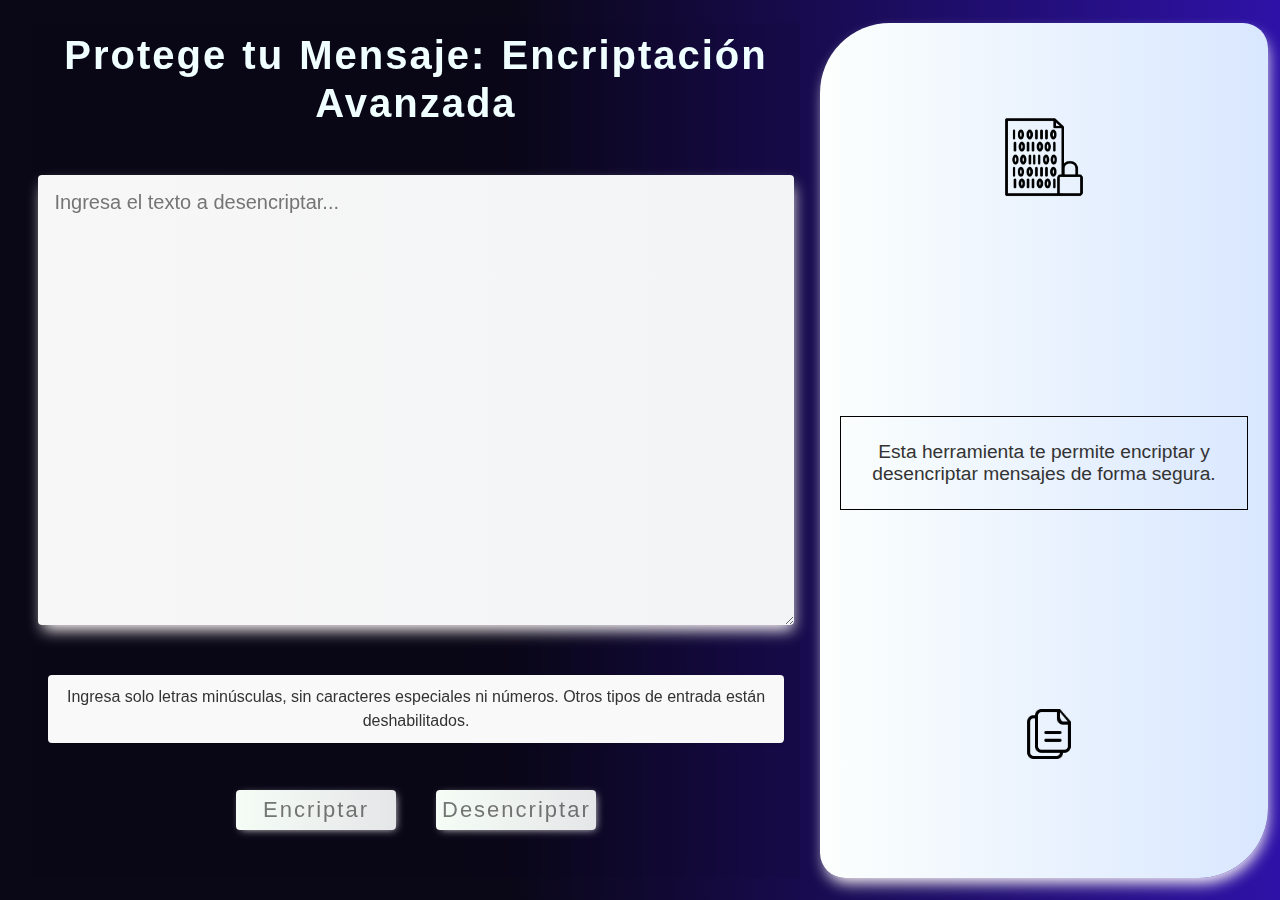
<file: index.html>
<!DOCTYPE html>
<html lang="en">
  <head>
    <meta charset="UTF-8" />
    <meta name="viewport" content="width=device-width, initial-scale=1.0" />
    <title>Challenge Encriptador</title>
    <link rel="stylesheet" href="index.css" />
  </head>
  <body>
    <div class="containerMain">
      <div class="containerLeft">
        <section>
          <h2>Protege tu Mensaje: Encriptación Avanzada</h2>
          <textarea
            name="textareaInput"
            id="textareaId"
            placeholder="Ingresa el texto a desencriptar..."
          ></textarea>
          <p class="info-textarea">
            Ingresa solo letras minúsculas, sin caracteres especiales ni
            números. Otros tipos de entrada están deshabilitados.
          </p>
        </section>
        <div class="container-buttons">
          <button class="buttonsStyle" onclick="encrypt()">Encriptar</button>
          <button class="buttonsStyle" onclick="ejecutadesencriptar()">
            Desencriptar
          </button>
        </div>
      </div>

      <div class="containerRight">
        <div class="info-section">
          <img src="./encriptado.png" alt="Icono de candado" />
          <p id="text-actual">
            Esta herramienta te permite encriptar y desencriptar mensajes de
            forma segura.
          </p>
          <div class="tooltip">
            <img
              src="copiar-el-simbolo-de-interfaz-de-dos-hojas-de-papel.png"
              alt="Copiar texto"
              onclick="copytextEncrypt()"
            />
            <span class="tooltiptext">Haz clic para copiar el texto</span>
          </div>
        </div>
      </div>
    </div>
    <script src="encrypt.js"></script>
  </body>
</html>
</file>
<file: index.css>
* {
  margin: 0;
  box-sizing: border-box;
  font-family: "Segoe UI", Tahoma, Geneva, Verdana, sans-serif;
}
body {
  cursor: url("icons8-cráneo-42.png"), auto;
}

.containerMain {
  background: linear-gradient(90deg, #0a0717 40%, #2e12a8 100%);
  width: 100vw;
  height: 100vh;
  display: flex;
  align-items: center;
  justify-content: center;
}

.containerLeft {
  width: 60vw;
  height: 95vh;
  background: rgba(0, 0, 0, 0.02);
  border-radius: 4px;
  margin: 4px 20px;
  backdrop-filter: blur(40px);
  -webkit-backdrop-filter: blur(5px);
  color: azure;
  display: flex;
  flex-direction: column;
  backdrop-filter: blur(40px);
  -webkit-backdrop-filter: blur(5px);
}
.containerLeft > section {
  display: flex;
  flex-direction: column;
  gap: 40px;
  justify-content: center;
  align-items: center;
}
.containerLeft > section > h2 {
  font-size: 2.5rem;
  padding: 8px;
  line-height: 3rem;
  letter-spacing: 2px;
  text-align: center;
  word-spacing: 2px;
}
.containerLeft > section > textarea {
  max-width: 60vw;
  min-width: 59vw;
  min-height: 50vh;
  max-height: 55vh;
  border: none;
  outline: none;
  border-radius: 4px;
  padding: 16px;
  font-size: 20px;
  font-weight: 400;
  background: linear-gradient(90deg, #f7f7f7 0%, #f3f4f6 100%);
  box-shadow: 2px 8px 15px -3px rgb(255, 251, 251);
}
.container-buttons {
  display: flex;
  justify-content: center;
  align-items: center;
  flex-grow: 1;
  gap: 40px;
}
.buttonsStyle {
  background: linear-gradient(90deg, #f5fdf6 0%, #e5e6e8 100%);
  box-shadow: 2px 2px 8px -3px rgb(255, 251, 251);
  height: 2.5rem;
  width: 10rem;
  border: none;
  border-radius: 4px;
  color: rgba(36, 35, 35, 0.616);
  font-size: 22px;
  font-weight: 350;
  letter-spacing: 2px;
  cursor: pointer;
}
.buttonsStyle:hover {
  transform: scale(1.05);
  transition-duration: 1s;
  transition-timing-function: linear(
    0 0%,
    0 2.27%,
    0.02 4.53%,
    0.04 6.8%,
    0.06 9.07%,
    0.1 11.33%,
    0.14 13.6%,
    0.25 18.15%,
    0.39 22.7%,
    0.56 27.25%,
    0.77 31.8%,
    1 36.35%,
    0.89 40.9%,
    0.85 43.18%,
    0.81 45.45%,
    0.79 47.72%,
    0.77 50%,
    0.75 52.27%,
    0.75 54.55%,
    0.75 56.82%,
    0.77 59.1%,
    0.79 61.38%,
    0.81 63.65%,
    0.85 65.93%,
    0.89 68.2%,
    1 72.7%,
    0.97 74.98%,
    0.95 77.25%,
    0.94 79.53%,
    0.94 81.8%,
    0.94 84.08%,
    0.95 86.35%,
    0.97 88.63%,
    1 90.9%,
    0.99 93.18%,
    0.98 95.45%,
    0.99 97.73%,
    1 100%
  );
}

.containerRight {
  width: 35vw;
  height: 95vh;
  background: linear-gradient(90deg, #fcfffd 0%, #d9e7ff 100%);
  border-radius: 70px 25px 70px 25px;
  box-shadow: 2px 8px 15px -3px rgb(255, 251, 251);
  display: flex;
  justify-content: center;
  align-items: center;
}

.info-section {
  text-align: center;
  padding: 20px;
  display: flex;
  flex-flow: column wrap;
  gap: 50px;
  align-items: center;
  width: 100%;
  height: 100%;
  justify-content: space-around;
  word-wrap: break-word;
}
.text-actual {
  max-width: 100%;
}
.info-section img {
  width: 80px;
  height: auto;
  margin-bottom: 20px;
}

.info-section p {
  font-size: 1.2rem;
  color: #333;
  border: 1px double black;
  width: 100%;
  padding: 24px;
}

.tooltip {
  position: relative;
  display: inline-block;
  margin-left: 10px;
}

.tooltip .tooltiptext {
  visibility: hidden;
  width: 120px;
  background-color: rgba(0, 0, 0, 0.8);
  color: #fff;
  text-align: center;
  border-radius: 4px;
  padding: 5px;
  position: absolute;
  z-index: 1;
  top: 65%;
  left: 50%;
  transform: translateX(-50%);
  opacity: 0;
  transition: opacity 0.3s;
}

.tooltip img {
  width: 50px;
  height: auto;
  cursor: pointer;
}
.tooltip img:hover {
  transform: scale(1.1);
}

.tooltip:hover .tooltiptext {
  visibility: visible;
  opacity: 1;
  font-size: 12px;
}

.info-textarea {
  font-size: 1rem;
  text-align: center;
  color: #333;
  background-color: #f9f9f9;
  padding: 10px;
  border-radius: 4px;
  margin-top: 10px;
  line-height: 1.5;
  box-shadow: 0 2px 4px rgba(0, 0, 0, 0.1);
  width: calc(60vw - 32px);
}

@media screen and (max-width: 768px) {
  .containerMain {
    flex-direction: column;
    height: max-content;
    gap: 8px;
  }
  .containerLeft,
  .containerRight {
    width: 90vw;
    margin: 20px 0px;
  }
  .containerLeft > section > textarea,
  .info-textarea {
    min-width: 88vw;
  }
  .info-textarea {
    margin-bottom: 12px;
  }
  .containerLeft > section > h2 {
    text-align: center;
    font-size: 28px;
  }
}

@media screen and (max-width: 980px) and (min-width: 769px) {
  .containerLeft > section > h2 {
    font-size: 32px;
  }
}
</file>
